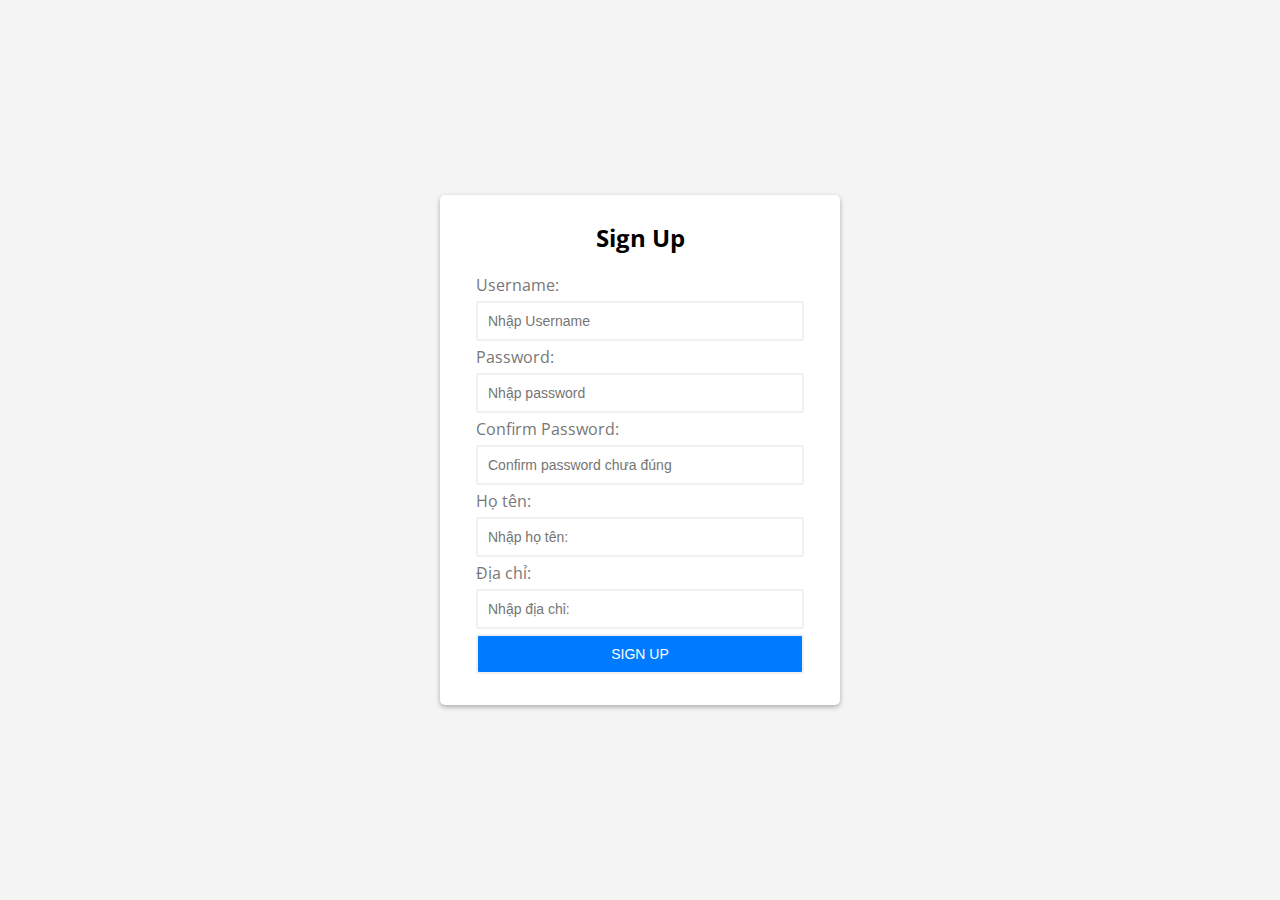
<file: temp/form-trananhvu.html>
<!DOCTYPE html>
<html lang="en">

<head>
    <meta charset="UTF-8" />
    <meta name="viewport" content="width=device-width, initial-scale=1.0" />
    <title>Document</title>
    <style>
        @import url("https://fonts.googleapis.com/css?family=Open+Sans&display=swap");
         :root {
            --error-color: #dc3545;
            --success-color: #28a745;
            --warning-color: #ffc107;
        }
        
        * {
            margin: 0;
            padding: 0;
            box-sizing: border-box;
        }
        
        body {
            font-family: "Open Sans", sans-serif;
            font-size: 16px;
            background-color: #f4f4f4;
            display: flex;
            flex-direction: column;
            justify-content: center;
            align-items: center;
            min-height: 100vh;
            margin: 0;
        }
        
        .container {
            background-color: #fff;
            padding: 1em;
            border-radius: 5px;
            box-shadow: 0 2px 5px rgba(0, 0, 0, 0.3);
            width: 400px;
        }
        
        .form {
            padding: 10px 20px;
        }
        
        .form h1 {
            font-size: 1.5em;
            text-align: center;
            margin-bottom: 20px;
        }
        
        .form-field {
            margin-bottom: 5px;
        }
        
        .form-field label {
            display: block;
            color: #777;
            margin-bottom: 5px;
        }
        
        .form-field input {
            border: solid 2px #f0f0f0;
            border-radius: 3px;
            padding: 10px;
            margin-bottom: 5px;
            font-size: 14px;
            display: block;
            width: 100%;
        }
        
        .form-field input:focus {
            outline: none;
        }
        
        .form-field.error input {
            border-color: var(--error-color);
        }
        
        .form-field.success input {
            border-color: var(--success-color);
        }
        
        .form-field small {
            color: var(--error-color);
        }
        /* button */
        
        .btn {
            width: 100%;
            padding: 3%;
            background: #007bff;
            border-bottom: 2px solid #007bff;
            border-top-style: none;
            border-right-style: none;
            border-left-style: none;
            color: #fff;
            text-transform: uppercase;
        }
        
        .btn:hover {
            background: #0069d9;
            cursor: pointer;
        }
        
        .btn:focus {
            outline: none;
        }
    </style>
</head>

<body>
    <div class="container">
        <form id="signup" class="form">
            <h1>Sign Up</h1>
            <div class="form-field">
                <label for="username">Username:</label>
                <input type="text" name="username" id="username" placeholder="Nhập Username" />
                <small></small>
            </div>

            <div class="form-field">
                <label for="password">Password:</label>
                <input type="password" name="password" id="password" placeholder="Nhập password" />
                <small></small>
            </div>

            <div class="form-field">
                <label for="confirm-password">Confirm Password:</label>
                <input type="password" name="confirm-password" id="confirm-password" placeholder="Confirm password chưa đúng" />
                <small></small>
            </div>
            <div class="form-field">
                <label for="name">Họ tên:</label>
                <input type="text" name="name" id="name" placeholder="Nhập họ tên:" />
                <small></small>
            </div>
            <div class="form-field">
                <label for="diachi">Địa chỉ:</label>
                <input type="text" name="diachi" id="diachi" placeholder="Nhập địa chỉ:" />
                <small></small>
            </div>
            <!-- <div class="form-field">
                <label for="Email">Email:</label>
                <input type="text" name="email" id="email" placeholder="Enter your email" />
                <small></small>
            </div> -->
            <div class="form-field">
                <input type="submit" value="Sign Up" class="btn" />
            </div>
        </form>
    </div>
    <script>
        const usernameEl = document.querySelector("#username");
        const emailEl = document.querySelector("#email");
        const passwordEl = document.querySelector("#password");
        const confirmPasswordEl = document.querySelector("#confirm-password");
        const form = document.querySelector("#signup");
        form.addEventListener("submit", function(e) {
            e.preventDefault();
            validateForm();
        });
        const validateForm = () => {
            let isForm = form.checkVisibility();
            let isValid = checkUsername();
            isValid = isValid && checkPassword();
            isValid = isValid && checkConfirmPassword();
            isValid = isValid && checkHo();
            isValid = isValid && checkDiaChi();
            // isValid = isValid && checkEmail();
            // isValid = isValid && checkPhone();

            if (isValid && isForm) {
                storeData();
            }
        };
        const isRequired = (value) => (value === "" ? false : true);
        const showError = (input, message) => {
            const formField = input.parentElement;
            formField.classList.remove("success");
            formField.classList.add("error");
            const error = formField.querySelector("small");
            error.textContent = message;
        };
        const showSuccess = (input) => {
            const formField = input.parentElement;
            formField.classList.remove("error");
            formField.classList.add("success");
            const error = formField.querySelector("small");
            error.textContent = "";
        };
        const storeData = () => {
            const formData = {
                username: usernameEl.value,
                email: emailEl.value,
                password: password.value,
            };
            localStorage.setItem("formData", JSON.stringify(formData));
        };
        const checkUsername = () => {
            let isValid = false;
            let min = 3;
            let max = 25;
            const username = usernameEl.value.trim();
            if (!isRequired(username)) {
                showError(usernameEl, "Username chưa nhập.");
            } else if (!isBetween(username.length, min, max)) {
                showError(
                    usernameEl,
                    `Username must be between ${min} and ${max} characters.`
                );
            } else {
                showSuccess(usernameEl);
                isValid = true;
            }
            return isValid;
        };
        const checkHo = () => {
            let isValid = false;
            const ho = document.querySelector("#name").value.trim();
            const hoEl = document.querySelector("#name");
            if (!isRequired(ho)) {
                showError(hoEl, "Họ chưa nhập");
            } else {
                showSuccess(hoEl);
                isValid = true;
            }
            return isValid;
        };
        const checkDiaChi = () => {
            let isValid = false;
            const ten = document.querySelector("#diachi").value.trim();
            const tenEl = document.querySelector("#diachi");
            if (!isRequired(ten)) {
                showError(tenEl, "Địa chỉ chưa nhập");
            } else {
                showSuccess(tenEl);
                isValid = true;
            }
            return isValid;
        };
        // const checkPhone = () => {
        //     let isValid = false;
        //     const phoneEl = document.querySelector("#phone");
        //     const value = phoneEl.value;

        //     const phonePattern = /^\d{3}-\d{3}-\d{4}$/; // Regex pattern for "555-555-5555"

        //     if (!isRequired(value)) {
        //         showError(phoneEl, "Phone chưa hợp lệ");
        //     } else if (!phonePattern.test(value)) {
        //         showError(phoneEl, "Phone chưa chuẩn 555.555.5555");
        //     } else {
        //         isValid = true;
        //         showSuccess(phoneEl);
        //     }

        //     return isValid;
        // };
        // const checkEmail = () => {
        //     let isValid = false;
        //     const value = emailEl.value.trim();
        //     if (!isRequired(value)) {
        //         showError(emailEl, "Email chưa nhập.");
        //     } else if (!isEmailValid(value)) {
        //         showError(emailEl, "Email không hợp lệ.");
        //     } else {
        //         isValid = true;
        //         showSuccess(emailEl);
        //     }
        //     return isValid;
        // };
        const checkPassword = () => {
            let isValid = false;
            const value = passwordEl.value.trim();
            if (!isRequired(value)) {
                showError(passwordEl, "Password chưa nhập.");
            } else if (!isPasswordSecure(value)) {
                showError(
                    passwordEl,
                    "Password tối thiểu 8 kí tự: 1 in thường, 1 in hoa, 1 số, 1 ký tự đặc biệt (!@#$%^&*)"
                );
            } else {
                showSuccess(passwordEl);
                isValid = true;
            }
            return isValid;
        };
        const checkConfirmPassword = () => {
            let valid = false;
            // check confirm password
            const confirmPassword = confirmPasswordEl.value.trim();
            const password = passwordEl.value.trim();

            if (!isRequired(confirmPassword)) {
                showError(confirmPasswordEl, "PasswordConfirm chưa nhập");
            } else if (password !== confirmPassword) {
                showError(confirmPasswordEl, "PasswordConfirm chưa đúng");
            } else {
                showSuccess(confirmPasswordEl);
                valid = true;
            }

            return valid;
        };
        const isBetween = (length, min, max) =>
            length < min || length > max ? false : true;
        const isPasswordSecure = (value) => {
            const re = new RegExp(
                "^(?=.*[a-z])(?=.*[A-Z])(?=.*[0-9])(?=.*[!@#\$%\^&\*])(?=.{8,})"
            );
            return re.test(value);
        };
        const isEmailValid = (value) => {
            const re =
                /^(([^<>()\[\]\\.,;:\s@"]+(\.[^<>()\[\]\\.,;:\s@"]+)*)|(".+"))@((\[[0-9]{1,3}\.[0-9]{1,3}\.[0-9]{1,3}\.[0-9]{1,3}\])|(([a-zA-Z\-0-9]+\.)+[a-zA-Z]{2,}))$/;
            return re.test(value);
        };

        const debounce = (fn, delay = 500) => {
            let timeoutId;
            return (...args) => {
                console.log(...args);
                // cancel the previous timer
                if (timeoutId) {
                    clearTimeout(timeoutId);
                }
                // setup a new timer
                timeoutId = setTimeout(() => {
                    fn.apply(null, args);
                }, delay);
            };
        };

        form.addEventListener(
            "input",
            debounce(function(e) {
                switch (e.target.id) {
                    case "username":
                        checkUsername();
                        break;
                    case "email":
                        checkEmail();
                        break;
                    case "password":
                        checkPassword();
                        break;
                    case "confirm-password":
                        checkConfirmPassword();
                        break;
                    case "ho":
                        checkHo();
                        break;
                    case "diachi":
                        checkDiaChi();
                        break;
                    case "phone":
                        checkPhone();
                        break;
                }
            })
        );
    </script>
</body>

</html>
</file>
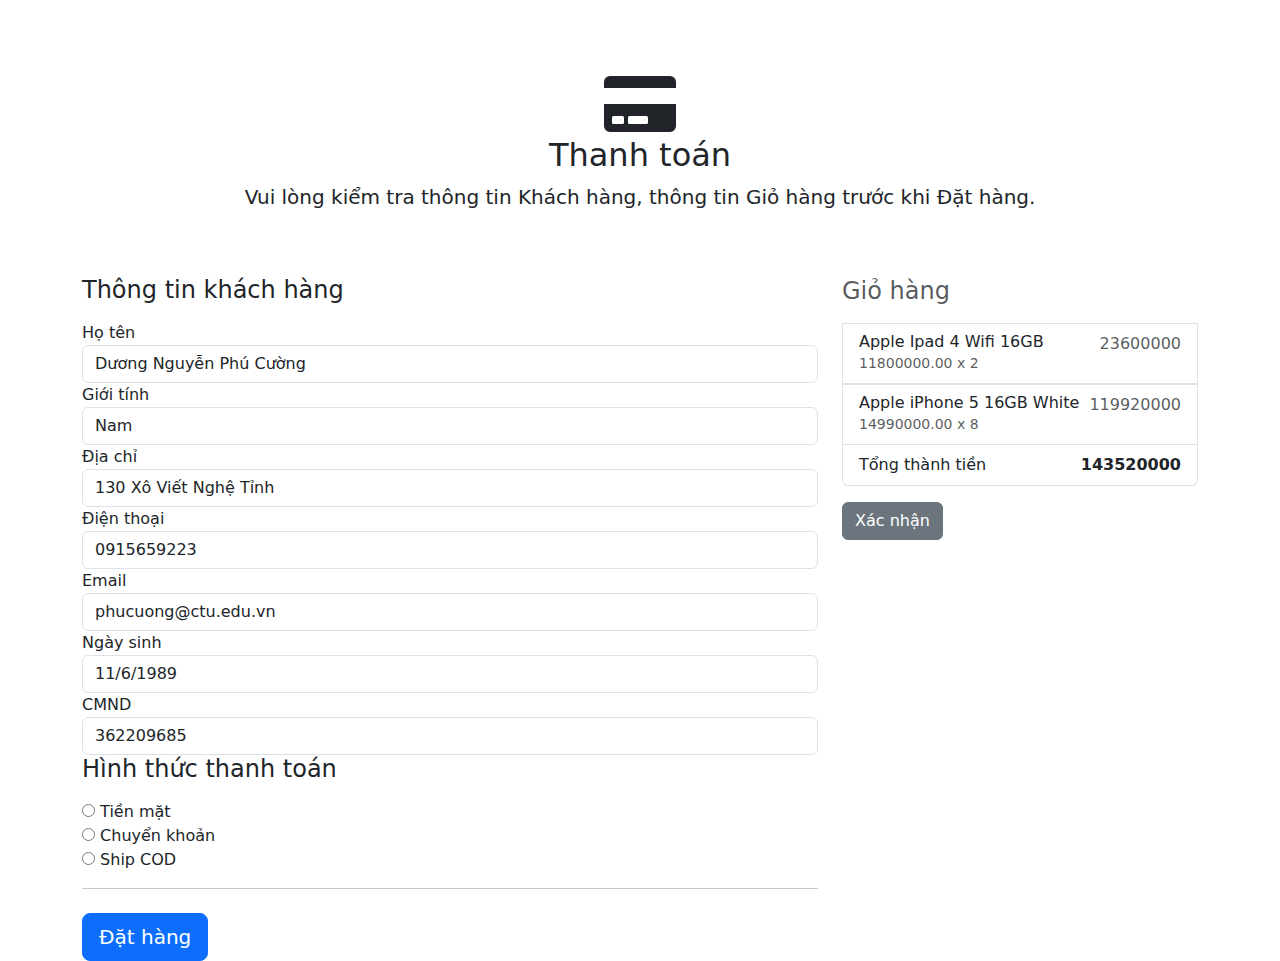
<file: temp/hoadon.html>
<!DOCTYPE html>
<html lang="vi" class="h-100">

<head>
    <!-- Required meta tags -->
    <meta charset="utf-8">
    <meta name="viewport" content="width=device-width, initial-scale=1, shrink-to-fit=no">
    <title>Nền tảng - Kiến thức cơ bản về WEB | Bảng tin</title>

   
  <style>
body {
    color: #5a5a5a;
  }
  .carousel {
    margin-bottom: 4rem;
  }
  
  /* Since positioning the image, we need to help out the caption */
  .carousel-caption {
    bottom: 3rem;
    z-index: 10;
    color: white;
    text-shadow: 2px 2px 5px black;
    
  }
  
  
  /* Declare heights because of positioning of img element */
  .carousel-item {
    height: 42rem;
  }
  
  .carousel-item>img {
    position: absolute;
    top: 0;
    left: 0;
    min-width: 100%;
    height: 42rem;
  }

  .marketing .col-lg-4 {
    margin-bottom: 1.5rem;
    text-align: center;
  }
  
  .marketing h2 {
    font-weight: 400;
  }
  
  .marketing .col-lg-4 p {
    margin-right: .75rem;
    margin-left: .75rem;
  }

  
  .featurette-divider {
    margin: 5rem 0;

  }
  
  .featurette-heading {
    font-weight: 300;
    line-height: 1;
    letter-spacing: -.05rem;
  }
   
  @media (min-width: 40em) {
  
    /* Bump up size of carousel content */
    .carousel-caption p {
      margin-bottom: 1.25rem;
      font-size: 1.25rem;
      line-height: 1.4;
    }
  
    .featurette-heading {
      font-size: 50px;
    }
  }
  
  @media (min-width: 62em) {
    .featurette-heading {
      margin-top: 7rem;
    }
  }

  .hinhdaidien {
    width: 150px;
    height: 150px;
}
  </style>
</head>

<body>
    <link rel="stylesheet" href="https://cdnjs.cloudflare.com/ajax/libs/twitter-bootstrap/5.1.0/css/bootstrap.min.css">
    <link rel="stylesheet" href="https://cdnjs.cloudflare.com/ajax/libs/font-awesome/5.15.4/css/all.min.css">
    <!-- end header -->
    <main role="main">
        <!-- Block content - Đục lỗ trên giao diện bố cục chung, đặt tên là `content` -->
        <div class="container mt-4">
            <form class="needs-validation" name="frmthanhtoan" method="post"
                action="#">
                <input type="hidden" name="kh_tendangnhap" value="dnpcuong">

                <div class="py-5 text-center">
                    <i class="fa fa-credit-card fa-4x" aria-hidden="true"></i>
                    <h2>Thanh toán</h2>
                    <p class="lead">Vui lòng kiểm tra thông tin Khách hàng, thông tin Giỏ hàng trước khi Đặt hàng.</p>
                </div>

                <div class="row">
                    <div class="col-md-4 order-md-2 mb-4">
                        <h4 class="d-flex justify-content-between align-items-center mb-3">
                            <span class="text-muted">Giỏ hàng</span>
                            <span class="badge badge-secondary badge-pill">2</span>
                        </h4>
                        <ul class="list-group mb-3">
                            <input type="hidden" name="sanphamgiohang[1][sp_ma]" value="2">
                            <input type="hidden" name="sanphamgiohang[1][gia]" value="11800000.00">
                            <input type="hidden" name="sanphamgiohang[1][soluong]" value="2">

                            <li class="list-group-item d-flex justify-content-between lh-condensed">
                                <div>
                                    <h6 class="my-0">Apple Ipad 4 Wifi 16GB</h6>
                                    <small class="text-muted">11800000.00 x 2</small>
                                </div>
                                <span class="text-muted">23600000</span>
                            </li>
                            <input type="hidden" name="sanphamgiohang[2][sp_ma]" value="4">
                            <input type="hidden" name="sanphamgiohang[2][gia]" value="14990000.00">
                            <input type="hidden" name="sanphamgiohang[2][soluong]" value="8">

                            <li class="list-group-item d-flex justify-content-between lh-condensed">
                                <div>
                                    <h6 class="my-0">Apple iPhone 5 16GB White</h6>
                                    <small class="text-muted">14990000.00 x 8</small>
                                </div>
                                <span class="text-muted">119920000</span>
                            </li>
                            <li class="list-group-item d-flex justify-content-between">
                                <span>Tổng thành tiền</span>
                                <strong>143520000</strong>
                            </li>
                        </ul>


                        <div class="input-group">
                            <div class="input-group-append">
                                <button type="submit" class="btn btn-secondary">Xác nhận</button>
                            </div>
                        </div>

                    </div>
                    <div class="col-md-8 order-md-1">
                        <h4 class="mb-3">Thông tin khách hàng</h4>

                        <div class="row">
                            <div class="col-md-12">
                                <label for="kh_ten">Họ tên</label>
                                <input type="text" class="form-control" name="kh_ten" id="kh_ten"
                                    value="Dương Nguyễn Phú Cường" readonly="">
                            </div>
                            <div class="col-md-12">
                                <label for="kh_gioitinh">Giới tính</label>
                                <input type="text" class="form-control" name="kh_gioitinh" id="kh_gioitinh" value="Nam"
                                    readonly="">
                            </div>
                            <div class="col-md-12">
                                <label for="kh_diachi">Địa chỉ</label>
                                <input type="text" class="form-control" name="kh_diachi" id="kh_diachi"
                                    value="130 Xô Viết Nghệ Tỉnh" readonly="">
                            </div>
                            <div class="col-md-12">
                                <label for="kh_dienthoai">Điện thoại</label>
                                <input type="text" class="form-control" name="kh_dienthoai" id="kh_dienthoai"
                                    value="0915659223" readonly="">
                            </div>
                            <div class="col-md-12">
                                <label for="kh_email">Email</label>
                                <input type="text" class="form-control" name="kh_email" id="kh_email"
                                    value="phucuong@ctu.edu.vn" readonly="">
                            </div>
                            <div class="col-md-12">
                                <label for="kh_ngaysinh">Ngày sinh</label>
                                <input type="text" class="form-control" name="kh_ngaysinh" id="kh_ngaysinh"
                                    value="11/6/1989" readonly="">
                            </div>
                            <div class="col-md-12">
                                <label for="kh_cmnd">CMND</label>
                                <input type="text" class="form-control" name="kh_cmnd" id="kh_cmnd" value="362209685"
                                    readonly="">
                            </div>
                        </div>

                        <h4 class="mb-3">Hình thức thanh toán</h4>

                        <div class="d-block my-3">
                            <div class="custom-control custom-radio">
                                <input id="httt-1" name="httt_ma" type="radio" class="custom-control-input" required=""
                                    value="1">
                                <label class="custom-control-label" for="httt-1">Tiền mặt</label>
                            </div>
                            <div class="custom-control custom-radio">
                                <input id="httt-2" name="httt_ma" type="radio" class="custom-control-input" required=""
                                    value="2">
                                <label class="custom-control-label" for="httt-2">Chuyển khoản</label>
                            </div>
                            <div class="custom-control custom-radio">
                                <input id="httt-3" name="httt_ma" type="radio" class="custom-control-input" required=""
                                    value="3">
                                <label class="custom-control-label" for="httt-3">Ship COD</label>
                            </div>
                        </div>
                        <hr class="mb-4">
                        <button class="btn btn-primary btn-lg btn-block" type="submit" name="btnDatHang">Đặt
                            hàng</button>
                    </div>
                </div>
            </form>

        </div>
        <!-- End block content -->
    </main>
    <!-- footer -->
    <!-- end footer -->
    <!-- Optional JavaScript -->
    <!-- jQuery first, then Popper.js, then Bootstrap JS -->
    <script src="https://cdnjs.cloudflare.com/ajax/libs/jquery/3.6.0/jquery.min.js" integrity="sha512-894YE6QWD5I59HgZOGReFYm4dnWc1Qt5NtvYSaNcOP+u1T9qYdvdihz0PPSiiqn/+/3e7Jo4EaG7TubfWGUrMQ==" crossorigin="anonymous" referrerpolicy="no-referrer"></script>
    <script src="https://cdnjs.cloudflare.com/ajax/libs/popper.js/2.9.2/umd/popper.min.js"></script>
    <script src="https://cdnjs.cloudflare.com/ajax/libs/twitter-bootstrap/5.1.0/js/bootstrap.min.js"></script>

</body>

</html>
</file>
